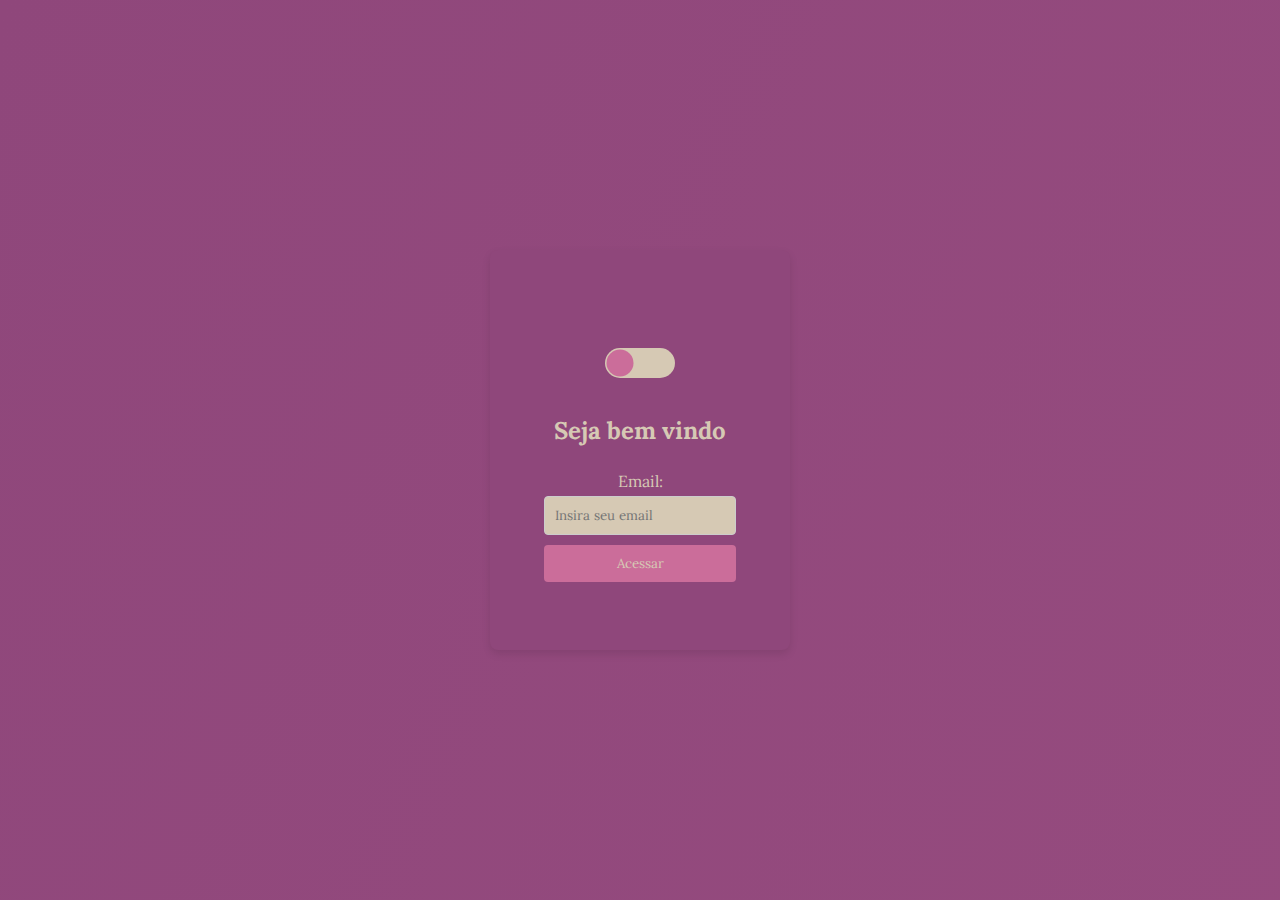
<file: index.html>
<!DOCTYPE html>
<html lang="pt-BR">
<head>
  <meta charset="UTF-8">
  <meta name="viewport" content="width=device-width, initial-scale=1.0">
  <title>TaskBoard - Login</title>
  <link rel="stylesheet" href="styles/global.css">
  <link rel="stylesheet" href="styles/login.css">
</head>
<body>
  <div class="login-container">
    <div class="trilho" id="trilho">
      <div class="indicador"></div>
    </div>
    <h1>Seja bem vindo</h1>
    <form id="login-form">
      <label for="email">Email:</label>
      <input type="email" id="email" name="email" placeholder="Insira seu email" required>
      <button type="submit">Acessar</button>
    </form>
    <p id="error-message" class="hidden"></p>
  </div>

  <script type="module" src="js/login.js"></script>
</body>
</html>
</file>
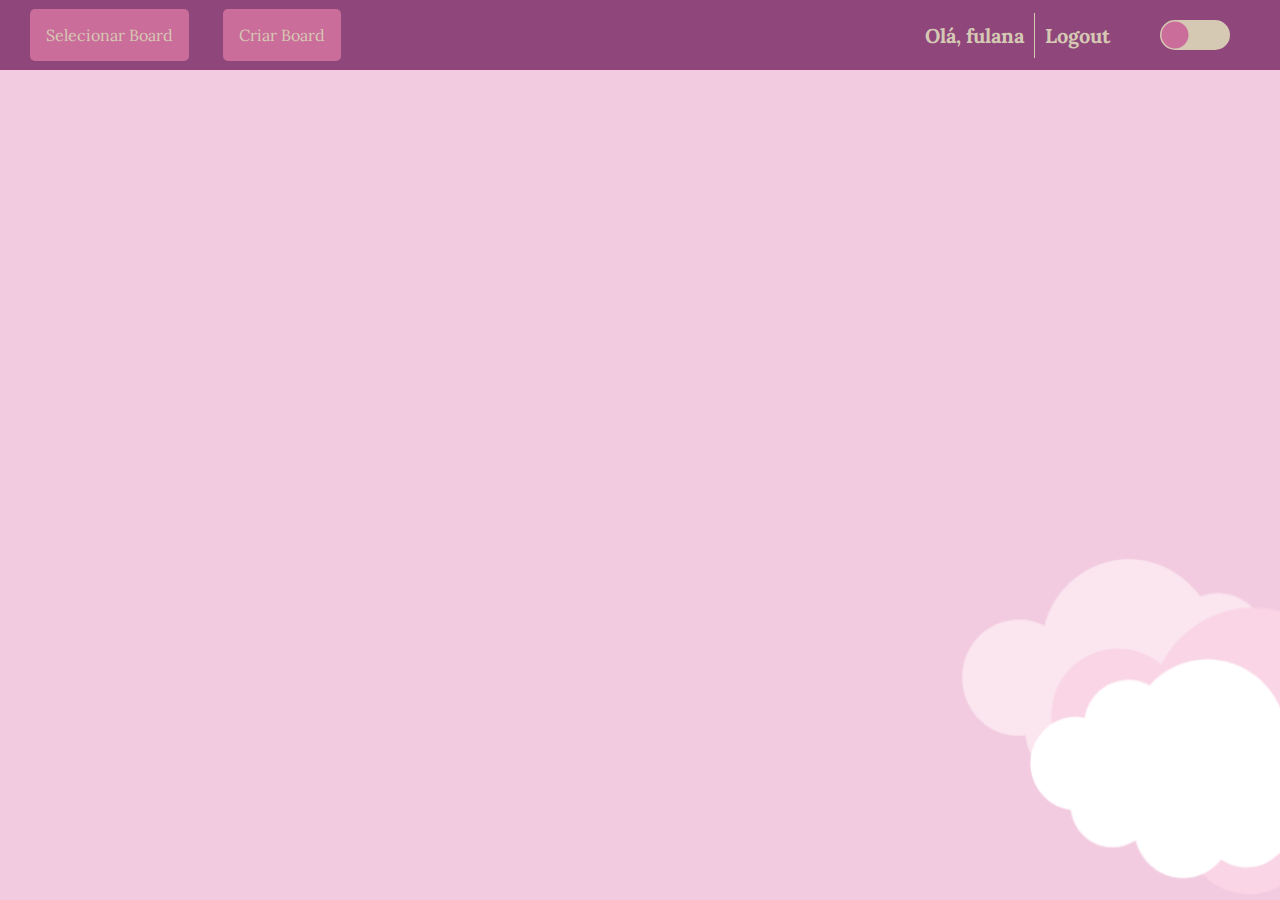
<file: telas/taskBoard.html>
<!DOCTYPE html>
<html lang="en">
  <head>
    <meta charset="UTF-8" />
    <meta name="viewport" content="width=device-width, initial-scale=1.0" />
    <title>TaskBoard</title>
    <link rel="stylesheet" href="../styles/global.css" />
  </head>
  <body>
    <header>
      <div class="container">
        <div class="dropdown" id="dropdown">
          <button
            class="dropbtn"
            id="dropbtn"
            type="button"
            data-bs-toggle="dropdown"
            aria-expanded="false"
          >
            Selecionar Board
          </button>
          <ul class="dropdown-content" id="dropdown-content">
            <li><a class="dropdown-item" href="#"></a></li>
          </ul>
        </div>
        <button class="dropbtn" id="openModal">Criar Board</button>
      </div>
      <div class="info-logout-darkmode" id="info-logout-darkmode">
        <p id="nomeFulana">Olá, fulana</p>
        <a onclick="logout()">Logout</a>
        <div class="trilho" id="trilho">
          <div class="indicador"></div>
        </div>
      </div>
    </header>
    <div id="modalCriarBoard" class="modal">
      <div class="modal-content">
        <h1>Crie uma nova board:</h1>
        <input
          type="text"
          id="boardName"
          class="card__title-input"
          name="name"
          placeholder="Nome da board"
        />
        <input
          type="text"
          id="boardDescription"
          class="card__title-input"
          name="name"
          placeholder="Descrição da board"
        />
        <button type="submit" id="submitBoard" class="add-card-btn">
          Criar Board
        </button>
      </div>
    </div>
    <div id="modalEditarTask" class="modal">
      <div class="modal-content">
        <h1>Edite sua task:</h1>
        <input
          type="text"
          id="editTaskName"
          class="card__title-input"
          name="name"
          placeholder="Nome da task"
        />
        <input
          type="text"
          id="editTaskDescription"
          class="card__title-input"
          name="name"
          placeholder="Descrição da task"
        />
        <button type="submit" id="editBoard" class="add-card-btn">
          Editar task
        </button>
      </div>
    </div>
    <main class="hidden">
      <section class="add-column">
        <button class="add-card-btn" id="excluirBoard">
          <i class="bi bi-trash3-fill" id="trash1"></i> Excluir Board
        </button>
        <button class="add-card-btn" id="adicionarColuna">
          <i class="bi bi-file-plus-fill"></i> Adicionar Coluna
        </button>
      </section>
      <div class="modal" id="formAdicionarColuna">
        <div class="modal-content">
          <h1>Crie uma nova coluna:</h1>
          <input
            class="card__title-input"
            id="submitColumnInput"
            type="text"
            placeholder="Digite o título da nova coluna"
            aria-label="Título da nova coluna"
          />
          <button id="submitColumnButton" class="add-card-btn">Adicionar</button>
        </div>
      </div>
      <section class="columns">
        <section class="column" id="column1">
          <div class="excluir">
            <h2 class="column__title" contenteditable="true" id="todo">
              To do
            </h2>
            <i class="bi bi-trash3-fill" id="trash1"></i>
          </div>
          <button class="add-card-btn" id="novatarefa1">Nova tarefa</button>
          <section class="column__cards"></section>
        </section>
      </section>
    </main>
    <script src="../js/taskBoard.js"></script>
  </body>
</html>
</file>
<file: styles/global.css>
@import url("https://fonts.googleapis.com/css2?family=Lora:ital,wght@0,400..700;1,400..700&family=Poppins:ital,wght@0,100;0,200;0,300;0,400;0,500;0,600;0,700;0,800;0,900;1,100;1,200;1,300;1,400;1,500;1,600;1,700;1,800;1,900&display=swap");
@import url("https://cdn.jsdelivr.net/npm/bootstrap-icons@1.11.3/font/bootstrap-icons.min.css");

* {
  margin: 0;
  padding: 0;
  box-sizing: border-box;
  font-family: "Lora", sans-serif;
}

body {
  min-height: 100vh;
  cursor: url(/imagem/cursor.png), pointer;
  background-color: #F2CBE0;
  background-image: url(/imagem/Design\ sem\ nome.png);
  background-size:cover;
}

main {
  user-select: none;
  display: flex;
  flex-direction: column;
  justify-content: flex-start;
  align-items: baseline;
  gap: 20px;
  overflow: auto;
  min-height: calc(100vh - 70px);
}

.hidden {
  display: none;
}

header {
  background-color: #8F477B;
  width: 100%;
  height: 70px;
  display: flex;
  flex-direction: row;
  justify-content: space-between;
  align-items: center;
}

.dropbtn {
  background-color: #CB6D9A;
  color:#d6c9b4;
  padding: 16px;
  font-size: 16px;
  border: none;
  cursor: url(/imagem/cursor2.png), pointer;  
  margin-left: 30px;
  border-radius: 5px;
}

.dropdown {
  position: relative;
  display: inline-block;
}

.dropdown-content {
  display: none;
  position: absolute;
  background-color:#CB6D9A;
  height: 70vh;
  border-radius: 5px;
  box-shadow: 0px 8px 16px 0px rgba(0, 0, 0, 0.2);
  z-index: 1;
  left: 0;
  list-style: none;
  overflow-x: hidden;
  overflow-y: scroll;
  user-select: none;
  margin-left: 10px;
  min-width: 200px;
}

.dropdown-content a {
  color:#d6c9b4;
  padding: 12px 16px;
  text-decoration: none;
  display: block;
  cursor: url(/imagem/cursor2.png), pointer;  
}

.dropdown-item {
  color: #455763;
}

.dropdown-content a:hover {
  background-color: #e8e2da;
  color: #CB6D9A;
}

.dropdown:hover .dropdown-content {
  display: block;
}

.info-logout-darkmode {
  display: flex;
  flex-direction: row;
  align-items: center;
  padding: 20px;
  margin-right: 30px;
}

.info-logout-darkmode p {
  font-size: 20px;
  color:#d6c9b4;
  border-right: #d6c9b4 solid 1px;
  padding: 10px;
  margin-right: 10px;
  font-weight: bold;
}

.info-logout-darkmode a {
  text-decoration: none;
  color: #d6c9b4;
  margin-right: 50px;
  font-weight: bold;
  font-size: 20px;
  cursor: url(/imagem/cursor2.png), pointer;  
}

.trilho {
  width: 70px;
  height: 30px;
  background-color: #d6c9b4;
  border-radius: 50px;
  position: relative;
  cursor: url(/imagem/cursor2.png), pointer;  
}

.trilho .indicador {
  width: 30px;
  height: 30px;
  background-color:#CB6D9A;
  border-radius: 50%;
  transform: scale(0.9);
  position: absolute;
  left: 0;
  transition: 0.5s;
}

.modal {
  display: none;
  position: fixed;
  top: 0;
  left: 0;
  width: 100%;
  height: 100%;
  background-color: rgba(0, 0, 0, 0.5);
  justify-content: center;
  align-items: center;
}

.modal-content {
  background-color:#8F477B;
  padding: 20px;
  border-radius: 10px;
  box-shadow: 0 4px 8px rgba(0, 0, 0, 0.2);
  text-align: center;
  width: 100%;
  max-width: 400px;
  display: flex;
  flex-direction: column;
  align-items: center;
}

h1{
  font-size: 15px;
  color: #d6c9b4;
  margin: 7px;
}

.columns {
  display: flex;
  gap: 15px;
  margin-top: 50px;
  padding: 30px;
}

.column {
  width: 250px;
  background-color:#8F477B;
  border-radius: 8px;
  padding: 10px;
  height: fit-content;
  min-width: 200px;
  overflow-y: auto;
  overflow-x: hidden;
}

.column__title {
  color:#d6c9b4;
  font-size: 0.9rem;
  font-size: 20px;
  font-weight: bold;
  margin: 20px;
}

.column__cards {
  padding: 4px;
  height: 100%;
  border-radius: 5px;
}

.card-container {
  margin-bottom: 8px;
  display: flex;
  flex-direction: column;
  align-items: end;
}

.trash-container{
  display: flex;
  justify-content: space-between;
  width: 220px;
}

.card {
  width: 100%;
  min-height: 70px;
  background-color: #F2CBE0;
  border-radius: 5px;
  border: 2px solid #d6c9b4;
  box-shadow: 0 2px 2px #CB6D9A;
  padding: 12px 14px;
  font-size: 0.9rem;
  font-weight: 500;
  color: #8F477B;
  margin-bottom: 5px;
}

.card__title {
  font-size: 18px;
  font-weight: bold;
}

.card__description {
  font-size: 15px;
}

.card__title-input,
.card__description-input, .new-column-title {
  background-color: #F2CBE0;
  color: #8F477B;
  width: 200px;
  padding: 5px;
}

.column--highlight {
  background-color: #F2CBE0;
}

.add-card-btn {
  margin: 10px;
  background-color: #CB6D9A;
  color: #d6c9b4;
  border: none;
  padding: 7px;
  border-radius: 5px;
  cursor: url(/imagem/cursor2.png), pointer;  
}

.add-card-btn:hover {
  background-color: #d6c9b4;
  color: #CB6D9A;
  transform: scale(1.05);
  box-shadow: 0 4px 8px rgba(0, 0, 0, 0.2);
  cursor: url(/imagem/cursor2.png), pointer;  
}

.add-card-btn:hover .bi-file-plus-fill, .add-card-btn:hover .bi-trash3-fill{
  color:#CB6D9A;
}

.add-column {
  display: flex;
  flex-direction: row;
  width: 100%;
  justify-content: right;
  margin-top: 20px;
}

.bi-trash3-fill,
.excluir, .bi-pencil-square, .bi-file-plus-fill {
  width: 8%;
  cursor: url(/imagem/cursor2.png), pointer;  
  color:#d6c9b4;
}

.excluir {
  display: flex;
  justify-content: space-between;
  align-items: center;
  margin-right: 7px;
}

.divExcluir {
  display: flex;
  justify-content: space-between;
  align-items: center;
  margin-right: 7px;
}

.trilho.dark {
  background-color: #275A91;
  cursor: url(/imagem/cursordark2.png), pointer;
}

.trilho.dark .indicador {
  left: 40px;
  background-color: #FDC797;
}

body.dark {
  background-color: #012A61;
  cursor: url(/imagem/cursordark.png), pointer;
  background-image: url(/imagem/Design\ sem\ nome\ \(2\).png);
  background-size:cover;
}

header.dark {
  background-color: #021334;
}

.dropbtn.dark {
  background-color: #275A91;
  color: #FDC797;
  cursor: url(/imagem/cursordark2.png), pointer;
}

.dropdown-content.dark {
  background-color: #275A91;
  color: #FDC797;
}

.dropdown-content.dark a {
  color: #FDC797;
  cursor: url(/imagem/cursordark2.png), pointer;
}

.dropdown-content.dark a:hover {
  background-color: #FDC797;
  color: #275A91;
}

.info-logout-darkmode.dark p {
  color: #FDC797;
  border-right: #FDC797 solid 1px;
}

.info-logout-darkmode.dark a {
  color: #FDC797;
  cursor: url(/imagem/cursordark2.png), pointer;
}

.column.dark {
  background-color: #021334;
}

.column__title.dark {
  color: #FDC797;
}

.column__cards.dark {
  color: #012A61;
}

.bi-trash3-fill.dark,
.excluir.dark, .bi-pencil-square.dark, .bi-file-plus-fill.dark {
  color: #FDC797;
  cursor: url(/imagem/cursordark2.png), pointer;
}

.card.dark{
  background-color: #275A91;
  color:#FDC797;
  border: 2px solid #012A61;
  box-shadow: 0 2px 2px #275a91;
}

.add-card-btn.dark, .add-column-btn.dark{
  background-color: #275a91;
  color: #FDC797;
  cursor: url(/imagem/cursordark2.png), pointer;
}

.add-card-btn.dark:hover,
.add-column-btn.dark:hover {
  background-color: #FDC797;
  color: #275A91;
}

.add-card-btn.dark:hover .bi-file-plus-fill.dark, .add-card-btn.dark:hover .bi-trash3-fill.dark{
  color:#275A91;
}

.card__title-input.dark,
.card__description-input.dark, .new-column-title.dark {
  background-color: #275A91;
  color: #FDC797;
  width: 200px;
}

.column--highlight.dark {
  background-color:#FDC797;
}

.modal.dark{
  background-color: #021334;
}

.modal-content.dark{
  background-color: #012A61;
}

h1.dark{
  color: #FDC797;
}
</file>
<file: styles/login.css>
@import url("https://fonts.googleapis.com/css2?family=Lora:ital,wght@0,400..700;1,400..700&family=Poppins:ital,wght@0,100;0,200;0,300;0,400;0,500;0,600;0,700;0,800;0,900;1,100;1,200;1,300;1,400;1,500;1,600;1,700;1,800;1,900&display=swap");

* {
  margin: 0;
  padding: 0;
  box-sizing: border-box;
  font-family: "Lora", sans-serif;
}

.login-container {
  display: flex;
  flex-direction: column;
  justify-content: center;
  align-items: center;
  width: 300px;
  height: 400px;
  padding: 20px;
  background: #8f477b;
  border-radius: 8px;
  box-shadow: 0 4px 8px rgba(0, 0, 0, 0.1);
  text-align: center;
}

.login-container h1 {
  font-size: 24px;
  margin-bottom: 25px;
  color: #d6c9b4;
}

.trilho{
  margin: 30px;
}

#login-form {
  display: flex;
  flex-direction: column;
  color: #d6c9b4;
}

#login-form label {
  margin-bottom: 5px;
}

#login-form input {
  padding: 10px;
  margin-bottom: 10px;
  background-color: #d6c9b4;
  color: #8f477b;
  border: 1px solid #ccc;
  border-radius: 4px;
}

#login-form button {
  padding: 10px;
  background:#cb6d9a;
  color: #d6c9b4;
  border: none;
  border-radius: 4px;
  cursor: pointer;
}

#login-form button:hover {
  background: #d6c9b4;
  color: #cb6d9a;
}

#error-message {
  color: #d6c9b4;
  margin-top: 10px;
}

body {
  display: flex;
  justify-content: center;
  align-items:center;
  background: linear-gradient(
    115deg,
    #8f477b,
    #cb6d9a
  );
  background-size: 1000% 1000%;

  -webkit-animation: AnimationName 12s ease infinite;
  -moz-animation: AnimationName 12s ease infinite;
  animation: AnimationName 12s ease infinite;
}

@-webkit-keyframes AnimationName {
  0% {
    background-position: 0% 49%;
  }
  50% {
    background-position: 100% 52%;
  }
  100% {
    background-position: 0% 49%;
  }
}
@-moz-keyframes AnimationName {
  0% {
    background-position: 0% 49%;
  }
  50% {
    background-position: 100% 52%;
  }
  100% {
    background-position: 0% 49%;
  }
}
@keyframes AnimationName {
  0% {
    background-position: 0% 49%;
  }
  50% {
    background-position: 100% 52%;
  }
  100% {
    background-position: 0% 49%;
  }
}

body.dark {
  display: flex;
  justify-content: center;
  align-items:center;
  background: linear-gradient(
    115deg,
    #021334,
    #275A91
  );
  background-size: 1000% 1000%;

  -webkit-animation: AnimationName 12s ease infinite;
  -moz-animation: AnimationName 12s ease infinite;
  animation: AnimationName 12s ease infinite;
}

@-webkit-keyframes AnimationName {
  0% {
    background-position: 0% 49%;
  }
  50% {
    background-position: 100% 52%;
  }
  100% {
    background-position: 0% 49%;
  }
}
@-moz-keyframes AnimationName {
  0% {
    background-position: 0% 49%;
  }
  50% {
    background-position: 100% 52%;
  }
  100% {
    background-position: 0% 49%;
  }
}
@keyframes AnimationName {
  0% {
    background-position: 0% 49%;
  }
  50% {
    background-position: 100% 52%;
  }
  100% {
    background-position: 0% 49%;
  }
}

.login-container.dark{
  background-color: #021334;
}


#login-form.dark input {
  padding: 10px;
  margin-bottom: 10px;
  background-color:#275A91;
  color: #FDC797;
  border: 1px solid #ccc;
  border-radius: 4px;
}

#login-form.dark button {
  padding: 10px;
  background:#275A91;
  color: #FDC797;
  border: none;
  border-radius: 4px;
  cursor: pointer;
}

#login-form.dark button:hover {
  background: #FDC797;
  color: #275A91;
}

#error-message.dark {
  color: #FDC797;
  margin-top: 10px;
}
</file>
